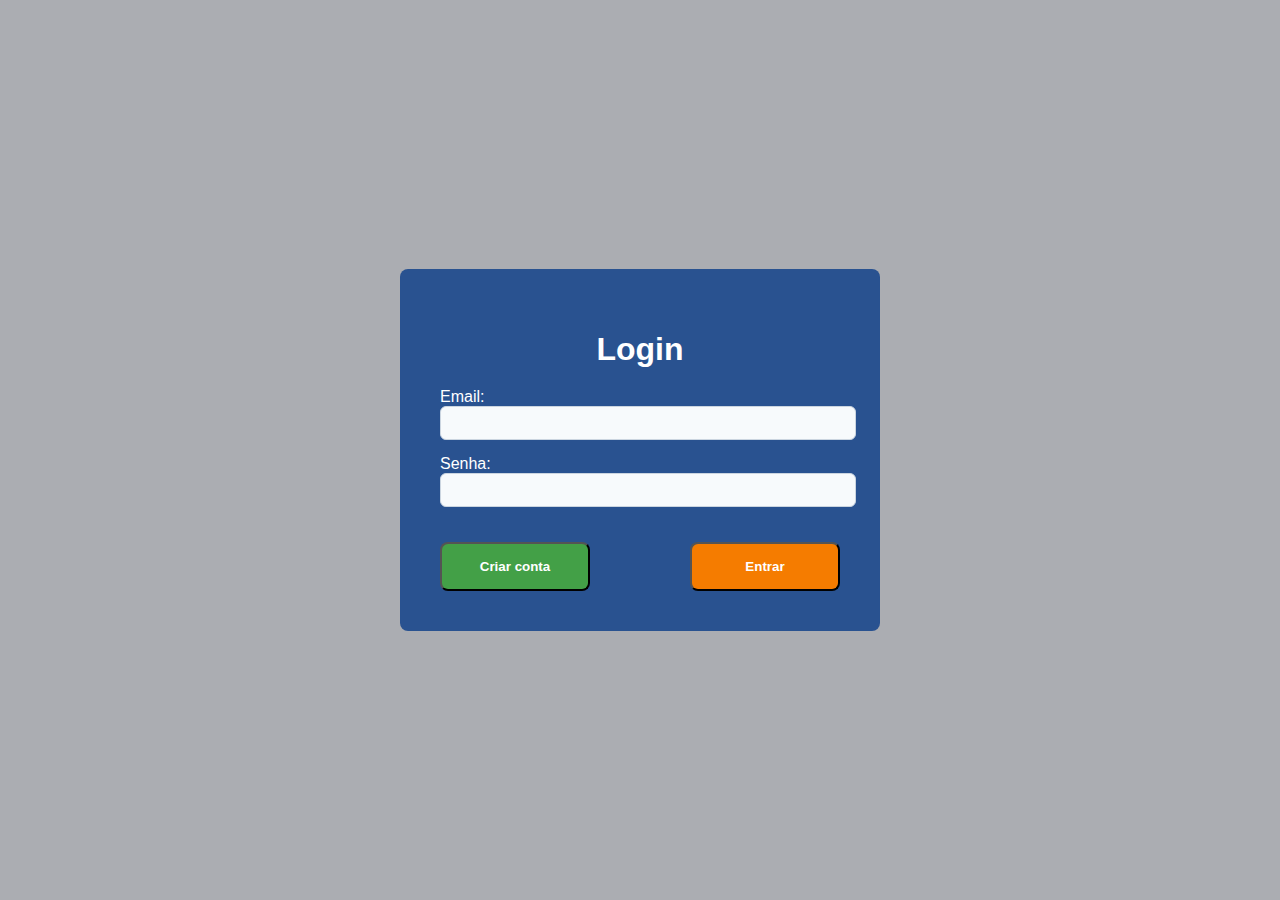
<file: index.html>
<!DOCTYPE html>
<html lang="pt-br">
<head>
    <meta charset="UTF-8">
    <meta name="viewport" content="width=device-width, initial-scale=1.0">
    <title>Find a Job - Login</title>
    <link rel="stylesheet" href="css/style.css">
</head>
<body>
    <div class="container-Geral">
        <h1>Login</h1>
    
        <form id="loginForm">
          <label for="email">Email:</label>
          <input type="email" id="email" name="email" required />
    
          <label for="senha">Senha:</label>
          <input type="password" id="senha" name="senha" required />
    
          <div class="botoes">
            <button type="button" class="criarConta" onclick="irParaCriarConta()">Criar conta</button>
            <button type="submit" class="entrar">Entrar</button>
          </div>
        </form>
    </div>
    <script src="js/script.js"></script>
</body>
</html>
</file>
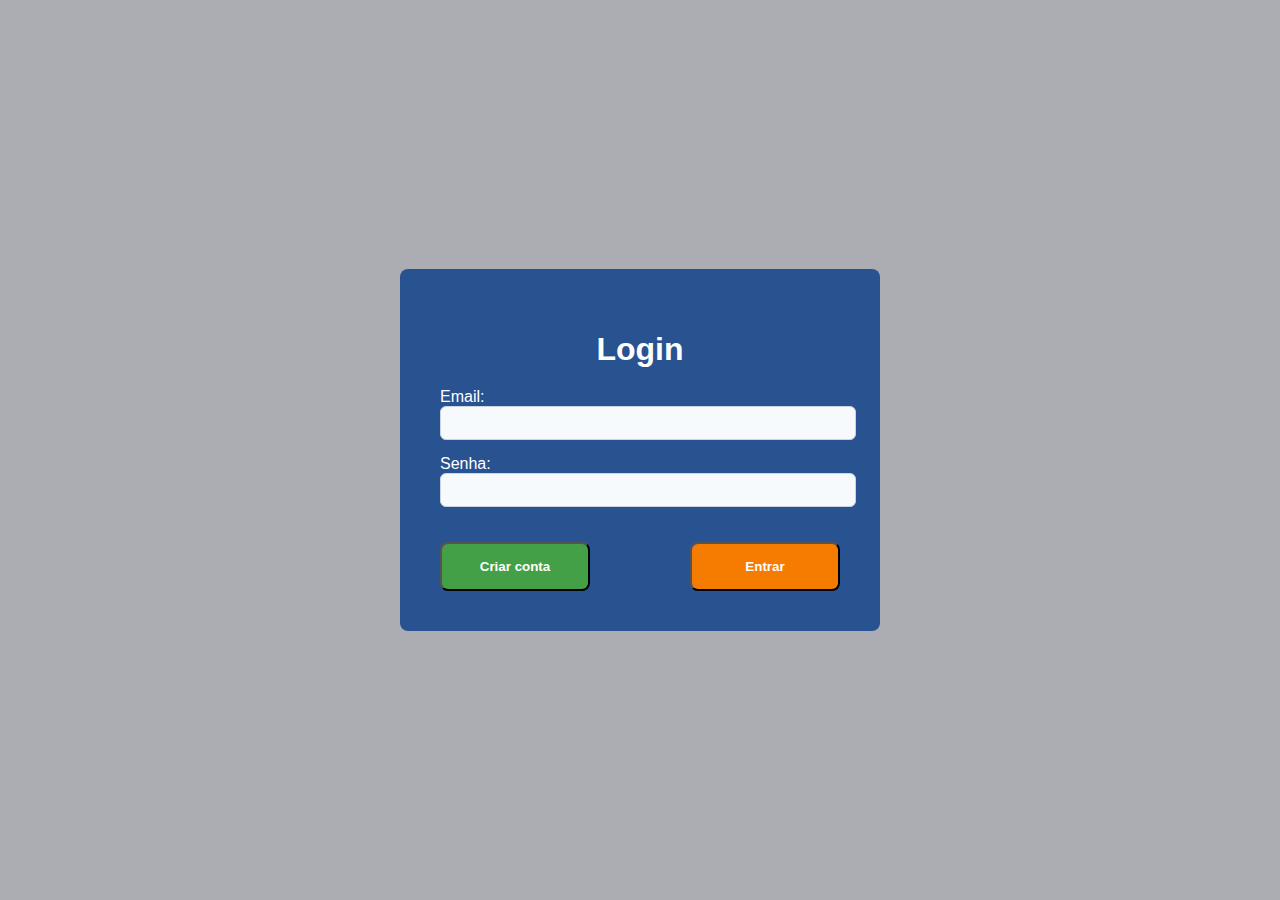
<file: findJobFrontEnd/index.html>
<!DOCTYPE html>
<html lang="pt-br">
<head>
    <meta charset="UTF-8">
    <meta name="viewport" content="width=device-width, initial-scale=1.0">
    <title>Find a Job - Login</title>
    <link rel="stylesheet" href="css/style.css">
</head>
<body>
    <div class="container-Geral">
        <h1>Login</h1>
    
        <form id="loginForm">
          <label for="email">Email:</label>
          <input type="email" id="email" name="email" required />
    
          <label for="senha">Senha:</label>
          <input type="password" id="senha" name="senha" required />
    
          <div class="botoes">
            <button type="button" class="criarConta" id="btn-criarConta">Criar conta</button>
            <button type="submit" class="entrar">Entrar</button>
          </div>
        </form>
    </div>
   
    <script src="js/login.js"></script>
</body>
</html>
</file>
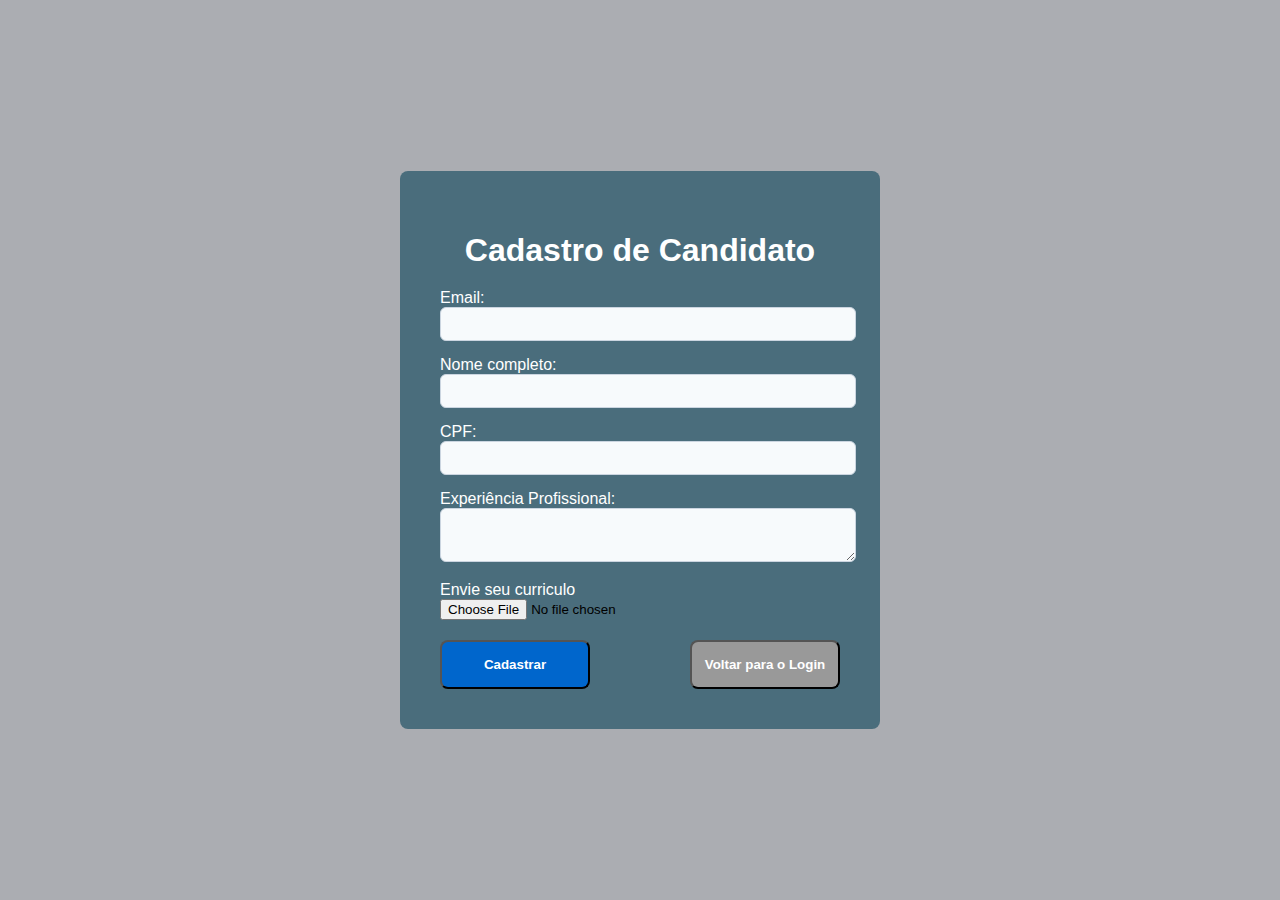
<file: cadastroCandidato.html>
<!DOCTYPE html>
<html lang="pt-BR">
<head>
  <meta charset="UTF-8" />
  <meta name="viewport" content="width=device-width, initial-scale=1.0"/>
  <title>Cadastro de Candidato - Find a Job</title>
  <link rel="stylesheet" href="css/style.css"/>
</head>
<body>
  <div class="container-Geral corEmpresaCandidato">
    <h1>Cadastro de Candidato</h1>
    
    <form id="formCandidato">
      <label for="email">Email:</label>
      <input type="email" id="email" name="email" readonly />

      <label for="nome">Nome completo:</label>
      <input type="text" id="nome" name="nome" required />

      <label for="cpf">CPF:</label>
      <input type="text" id="cpf" name="cpf" required />

      <label for="experiencia">Experiência Profissional:</label>
      <textarea id="experiencia" name="experiencia"></textarea>
      
      <label for="curriculo">Envie seu curriculo</label>
      <input type="file" id="curriculo" />
        <div class="botoes">
            <button class="btnCadastrar" type="submit">Cadastrar</button>
            <button class="btnVoltar" type="button" onclick="voltarLogin()">Voltar para o Login</button>
        </div>
    </form>
  </div>

  <script src="js/script.js"></script>

</body>
</html>
</file>
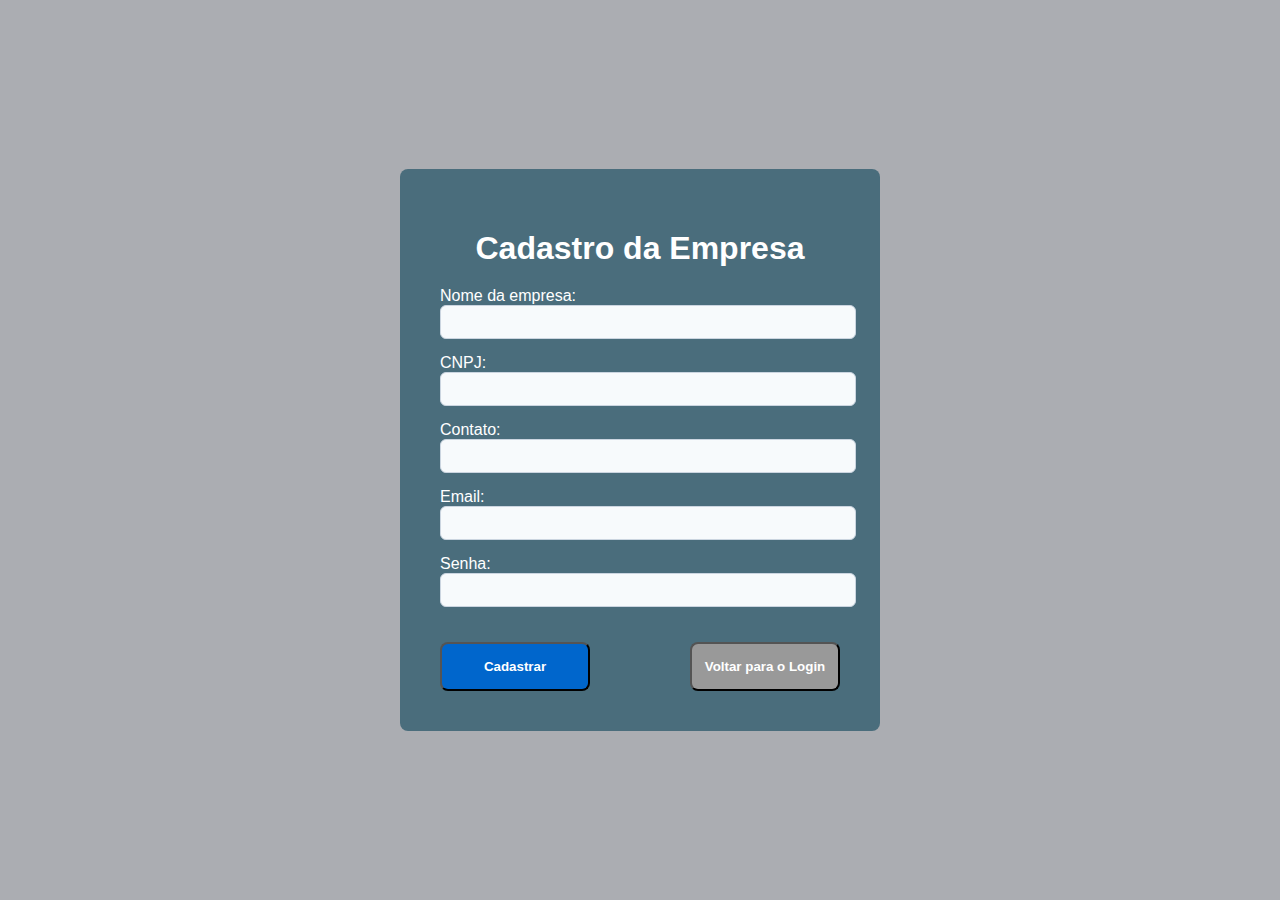
<file: cadastroEmpresa.html>
<!DOCTYPE html>
<html lang="pt-br">
<head>
    <meta charset="UTF-8">
    <meta name="viewport" content="width=device-width, initial-scale=1.0">
    <title>Cadastro Empresa - Find a Job</title>
    <link rel="stylesheet" href="css/style.css"/>
</head>
<body>
    <div class="container-Geral corEmpresaCandidato">
        <h1>Cadastro da Empresa</h1>
        <form id="formEmpresa">
          <label for="nomeEmpresa">Nome da empresa:</label>
          <input type="text" id="nomeEmpresa" required />
    
          <label for="cnpjEmpresa">CNPJ:</label>
          <input type="text" id="cnpjEmpresa" required />
    
          <label for="contatoEmpresa">Contato:</label>
          <input type="text" id="contatoEmpresa" required />
    
          <label for="emailEmpresa">Email:</label>
          <input type="email" id="emailEmpresa" required />
    
          <label for="senhaEmpresa">Senha:</label>
          <input type="password" id="senhaEmpresa" required />
    
          <div class="botoes">
            <button class="btnCadastrar" type="submit">Cadastrar</button>
            <button class="btnVoltar" type="button" onclick="voltarLogin()">Voltar para o Login</button>
          </div>
        </form>
    </div>
        <script src="js/script.js"></script>
</body>
</html>
</file>
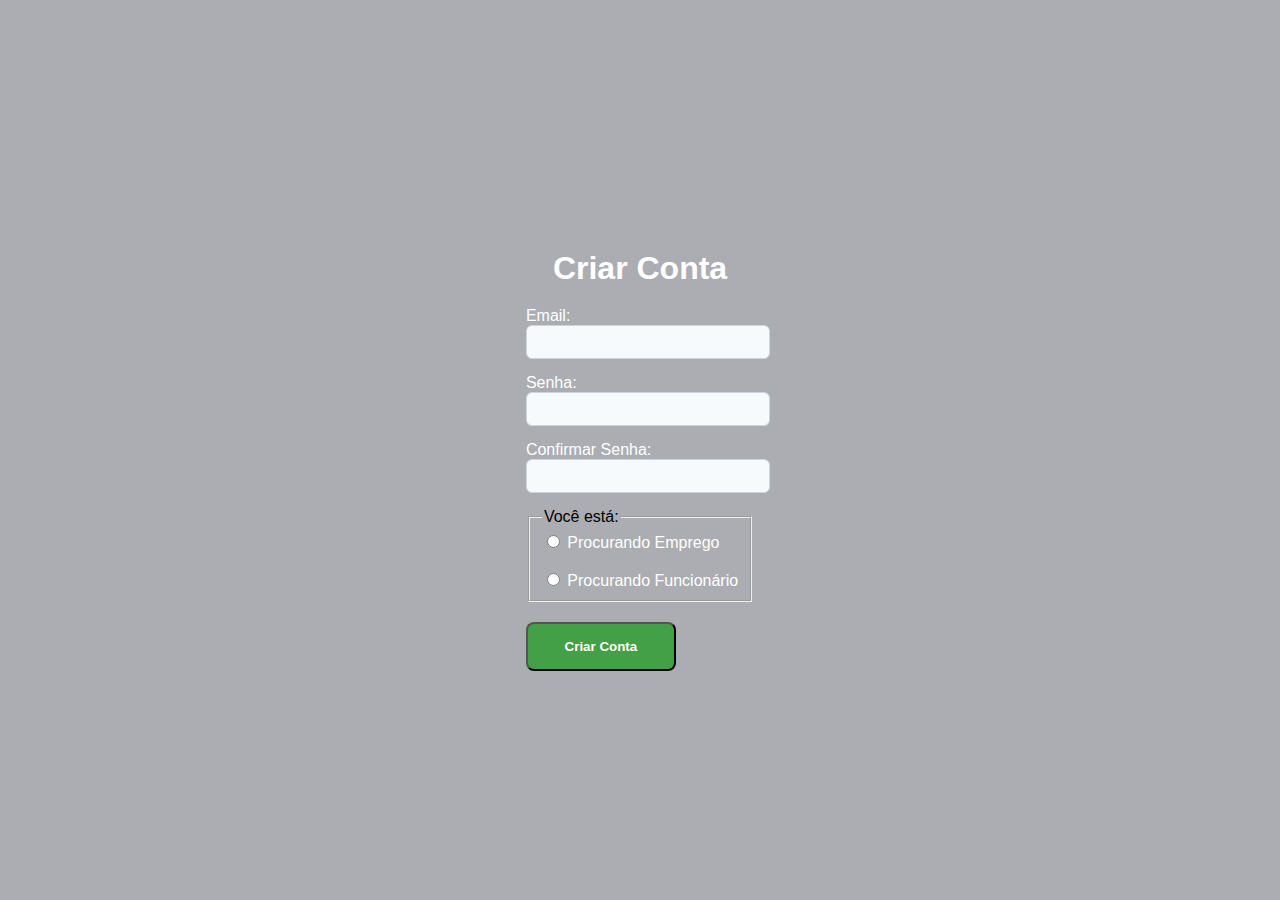
<file: criarConta.html>
<!DOCTYPE html>
<html lang="pt-BR">
<head>
  <meta charset="UTF-8" />
  <meta name="viewport" content="width=device-width, initial-scale=1.0" />
  <title>Criar Conta - Find a Job</title>
  <link rel="stylesheet" href="css/style.css" />
</head>
<body>
  <div class="container">
    <h1>Criar Conta</h1>

    <form id="cadastroForm">
      <label for="email">Email:</label>
      <input type="email" id="email" name="email" required />

      <label for="senha">Senha:</label>
      <input type="password" id="senha" name="senha" required />

      <label for="confirmarSenha">Confirmar Senha:</label>
      <input type="password" id="confirmarSenha" name="confirmarSenha" required />

      <fieldset>
        <legend>Você está:</legend>
        <label>
          <input type="radio" name="tipoConta" value="emprego" required />
          Procurando Emprego
        </label><br />
        <label>
          <input type="radio" name="tipoConta" value="funcionario" />
          Procurando Funcionário
        </label>
      </fieldset>

      <div class="botoes">
        <button class="criarConta" type="submit">Criar Conta</button>
      </div>
    </form>
  </div>

  <script src="js/script.js"></script>
</body>
</html>
</file>
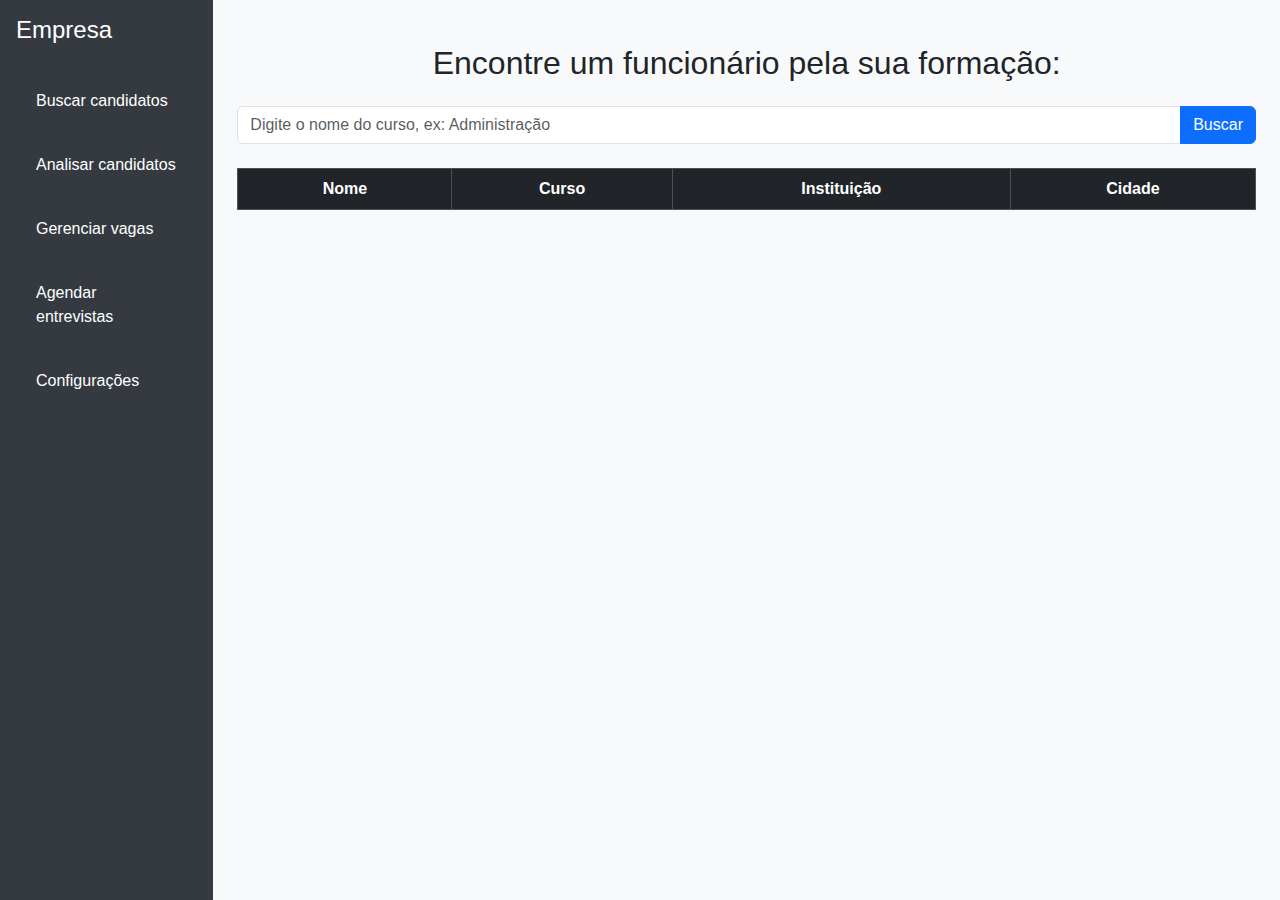
<file: telaBuscaCandidato.html>
<!DOCTYPE html>
<html lang="pt-br">
<head>
    <meta charset="UTF-8">
    <meta name="viewport" content="width=device-width, initial-scale=1.0">
    <link href="https://cdn.jsdelivr.net/npm/bootstrap@5.3.3/dist/css/bootstrap.min.css" rel="stylesheet">
    <link rel="stylesheet" href="css/principal.css">
    <title>Busca Candidato</title>
</head>
<body>
    <div class="container-fluid">
        <div class="row">
          <div class="d-md-none">
            <button class="btn btn-dark my-2" type="button" data-bs-toggle="offcanvas" data-bs-target="#offcanvasSidebar">
              ☰
            </button>
          </div>
    
          <div class="offcanvas offcanvas-start d-md-none bg-dark text-white" tabindex="-1" id="offcanvasSidebar">
            <div class="offcanvas-header">
              <h5 class="offcanvas-title">Empresa</h5>
              <button type="button" class="btn-close text-reset" data-bs-dismiss="offcanvas"></button>
            </div>
            <div class="offcanvas-body">
              <a class="nav-link text-white" href="#" onclick="mostrarConteudo('busca')">Buscar candidatos</a>
              <a class="nav-link text-white" href="#" onclick="mostrarConteudo('analise')">Analisar candidatos</a>
              <a class="nav-link text-white" href="#" onclick="mostrarConteudo('vagas')">Gerenciar vagas</a>
              <a class="nav-link text-white" href="#" onclick="mostrarConteudo('agendar')">Agendar entrevistas</a>
              <a class="nav-link text-white" href="#" onclick="mostrarConteudo('config')">Configurações</a>
            </div>
          </div>
    
          <nav class="col-md-3 col-lg-2 d-none d-md-block sidebar p-3">
            <h4 class="text-white mb-4">Empresa</h4>
            <div class="nav flex-column">
                <a class="nav-link text-white" href="#" onclick="mostrarConteudo('busca')">Buscar candidatos</a>
                <a class="nav-link text-white" href="#" onclick="mostrarConteudo('analise')">Analisar candidatos</a>
                <a class="nav-link text-white" href="#" onclick="mostrarConteudo('vagas')">Gerenciar vagas</a>
                <a class="nav-link text-white" href="#" onclick="mostrarConteudo('agendar')">Agendar entrevistas</a>
                <a class="nav-link text-white" href="#" onclick="mostrarConteudo('config')">Configurações</a>
            </div>
          </nav>
    
          <main role="main" class="col-md-9 ml-sm-auto col-lg-10 px-4">
            <h1 class="h2 my-4">Encontre um funcionário pela sua formação:</h1>
        
            <form id="formBusca" class="mb-4">
                <div class="input-group">
                    <input type="text" class="form-control" id="campoBusca" placeholder="Digite o nome do curso, ex: Administração">
                    <button class="btn btn-primary" type="submit">Buscar</button>
                </div>
            </form>
        
            <div class="table-responsive">
                <table class="table table-bordered table-hover">
                    <thead class="table-dark">
                        <tr>
                            <th>Nome</th>
                            <th>Curso</th>
                            <th>Instituição</th>
                            <th>Cidade</th>
                        </tr>
                    </thead>
                    <tbody id="tabelaResultados"></tbody>
                </table>
            </div>
        </main>
        </div>
      </div>
      <script src="js/script.js"></script>
      <script src="https://cdn.jsdelivr.net/npm/bootstrap@5.3.3/dist/js/bootstrap.bundle.min.js"></script>
</body>
</html>
</file>
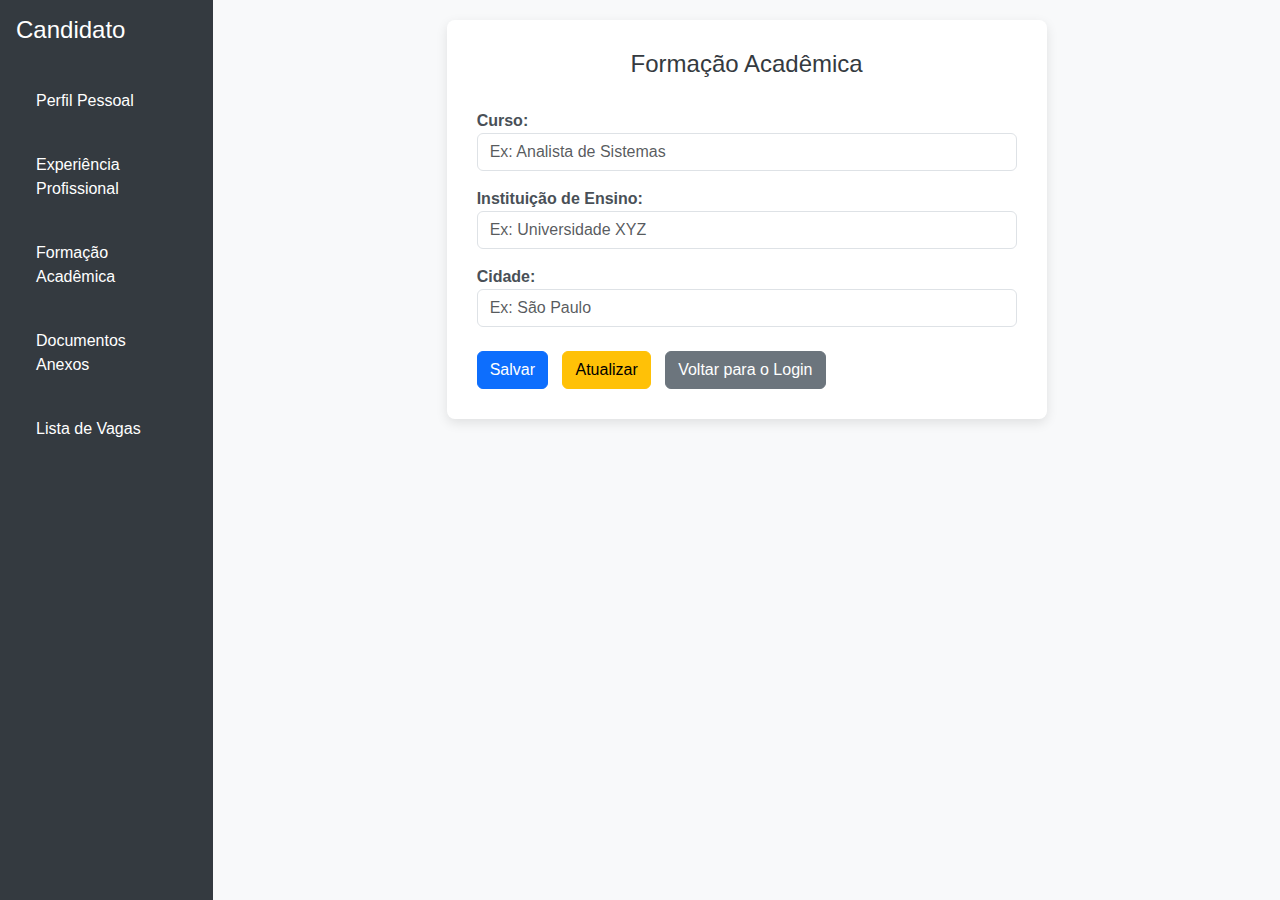
<file: TelaFormacaoAcademica.html>
<!DOCTYPE html>
<html lang="en">
<head>
    <meta charset="UTF-8">
    <meta name="viewport" content="width=device-width, initial-scale=1.0">
    <title>Formação Acadêmica</title>
    <link href="https://cdn.jsdelivr.net/npm/bootstrap@5.3.3/dist/css/bootstrap.min.css" rel="stylesheet">
    <link rel="stylesheet" href="css/principal.css">
</head>
<body>
    <div class="container-fluid">
        <div class="row">
      
          <div class="d-md-none">
            <button class="btn btn-dark my-2" type="button" data-bs-toggle="offcanvas" data-bs-target="#offcanvasSidebar">
              ☰
            </button>
          </div>
      
          <div class="offcanvas offcanvas-start d-md-none bg-dark text-white" tabindex="-1" id="offcanvasSidebar">
            <div class="offcanvas-header">
              <h5 class="offcanvas-title">Candidato</h5>
              <button type="button" class="btn-close text-reset" data-bs-dismiss="offcanvas"></button>
            </div>
            <div class="offcanvas-body">
              <a class="nav-link text-white" href="#" onclick="mostrarConteudo('perfil')">Perfil Pessoal</a>
              <a class="nav-link text-white" href="#" onclick="mostrarConteudo('experiencia')">Experiência Profissional</a>
              <a class="nav-link text-white" href="TelaFormacaoAcademica.html" onclick="mostrarConteudo('formacao')">Formação Acadêmica</a>
              <a class="nav-link text-white" href="#" onclick="mostrarConteudo('documentos')">Documentos Anexos</a>
              <a class="nav-link text-white" href="#" onclick="mostrarConteudo('vagas')">Lista de Vagas</a>
            </div>
          </div>
      
          <nav class="col-md-3 col-lg-2 d-none d-md-block sidebar p-3">
            <h4 class="text-white mb-4">Candidato</h4>
            <div class="nav flex-column">
              <a class="nav-link" href="#" onclick="mostrarConteudo('perfil')">Perfil Pessoal</a>
              <a class="nav-link" href="#" onclick="mostrarConteudo('experiencia')">Experiência Profissional</a>
              <a class="nav-link" href="TelaFormacaoAcademica.html" onclick="mostrarConteudo('formacao')">Formação Acadêmica</a>
              <a class="nav-link" href="#" onclick="mostrarConteudo('documentos')">Documentos Anexos</a>
              <a class="nav-link" href="#" onclick="mostrarConteudo('vagas')">Lista de Vagas</a>
            </div>
          </nav>
      
          <main role="main" class="col-md-9 ml-sm-auto col-lg-10 px-4">
            <div class="form-container">
              <h1 class="h2">Formação Acadêmica</h1>
              <form>
                <div class="form-group mb-3">
                  <label for="curso">Curso:</label>
                  <input type="text" class="form-control" id="curso" placeholder="Ex: Analista de Sistemas" required>
                </div>
      
                <div class="form-group mb-3">
                  <label for="instituicao">Instituição de Ensino:</label>
                  <input type="text" class="form-control" id="instituicao" placeholder="Ex: Universidade XYZ" required>
                </div>
      
                <div class="form-group mb-4">
                  <label for="cidade">Cidade:</label>
                  <input type="text" class="form-control" id="cidade" placeholder="Ex: São Paulo" required>
                </div>
      
                <div class="form-group">
                  <button type="submit" class="btn btn-primary">Salvar</button>
                  <button type="button" class="btn btn-warning">Atualizar</button>
                  <button type="button" class="btn btn-secondary" onclick="voltarLogin()">Voltar para o Login</button>
                </div>
              </form>
            </div>
          </main>
        </div>
      </div>
      <script src="js/script.js"></script>
      <script src="https://cdn.jsdelivr.net/npm/bootstrap@5.3.3/dist/js/bootstrap.bundle.min.js"></script>
</body>
</html>
</file>
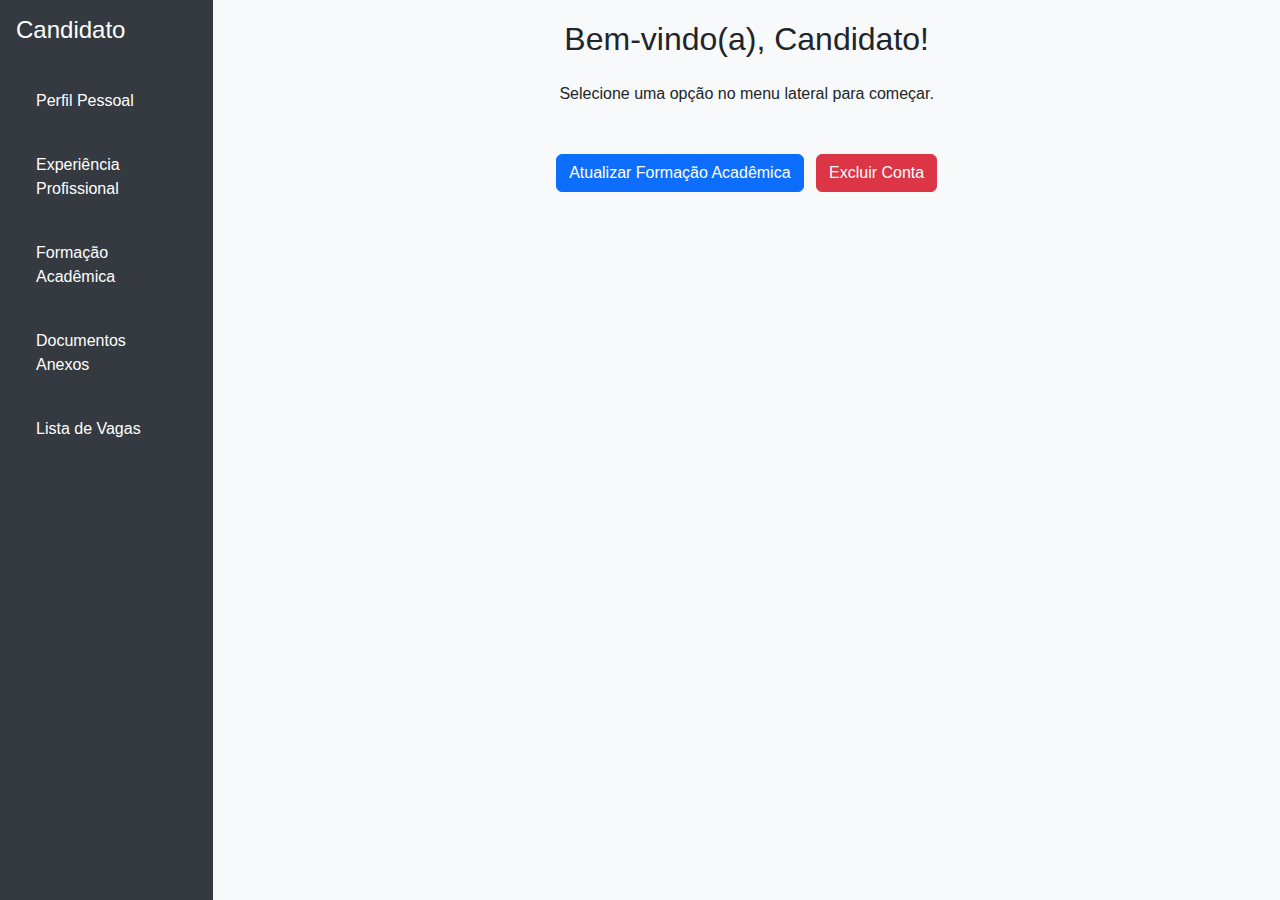
<file: telaPrincipalCandidato.html>
<!DOCTYPE html>
<html lang="pt-br">
<head>
    <meta charset="UTF-8">
    <meta name="viewport" content="width=device-width, initial-scale=1.0">
    <title>Tela Principal - Candidato</title>
    <link href="https://cdn.jsdelivr.net/npm/bootstrap@5.3.3/dist/css/bootstrap.min.css" rel="stylesheet">
    <link rel="stylesheet" href="css/principal.css">
</head>
<body>
    <div class="container-fluid">
        <div class="row">
    
          <div class="d-md-none">
            <button class="btn btn-dark my-2" type="button" data-bs-toggle="offcanvas" data-bs-target="#offcanvasSidebar">
              ☰
            </button>
          </div>
    
          <div class="offcanvas offcanvas-start d-md-none bg-dark text-white" tabindex="-1" id="offcanvasSidebar">
            <div class="offcanvas-header">
              <h5 class="offcanvas-title">Candidato</h5>
              <button type="button" class="btn-close text-reset" data-bs-dismiss="offcanvas"></button>
            </div>
            <div class="offcanvas-body">
              <a class="nav-link text-white" href="#" onclick="mostrarConteudo('perfil')">Perfil Pessoal</a>
              <a class="nav-link text-white" href="#" onclick="mostrarConteudo('experiencia')">Experiência Profissional</a>
              <a class="nav-link text-white" href="TelaFormacaoAcademica.html" onclick="mostrarConteudo('formacao')">Formação Acadêmica</a>
              <a class="nav-link text-white" href="#" onclick="mostrarConteudo('documentos')">Documentos Anexos</a>
              <a class="nav-link text-white" href="#" onclick="mostrarConteudo('vagas')">Lista de Vagas</a>
            </div>
          </div>
    
          <nav class="col-md-3 col-lg-2 d-none d-md-block sidebar p-3">
            <h4 class="text-white mb-4">Candidato</h4>
            <div class="nav flex-column">
              <a class="nav-link" href="#" onclick="mostrarConteudo('perfil')">Perfil Pessoal</a>
              <a class="nav-link" href="#" onclick="mostrarConteudo('experiencia')">Experiência Profissional</a>
              <a class="nav-link" href="TelaFormacaoAcademica.html" onclick="mostrarConteudo('formacao')">Formação Acadêmica</a>
              <a class="nav-link" href="#" onclick="mostrarConteudo('documentos')">Documentos Anexos</a>
              <a class="nav-link" href="#" onclick="mostrarConteudo('vagas')">Lista de Vagas</a>
            </div>
          </nav>
    
          <main class="col-md-9 col-lg-10">
            <h2>Bem-vindo(a), Candidato!</h2>
            <div id="conteudo" class="mt-4">
              <p>Selecione uma opção no menu lateral para começar.</p>
            </div>
            <div class="mt-5">
              <button class="btn btn-primary me-2" onclick="atualizarFormacao()">Atualizar Formação Acadêmica</button>
              <button class="btn btn-danger" onclick="excluirConta()">Excluir Conta</button>
            </div>
          </main>
    
        </div>
      </div>
      <script src="js/script.js"></script>
    <script src="https://cdn.jsdelivr.net/npm/bootstrap@5.3.2/dist/js/bootstrap.bundle.min.js"></script>    
</body>
</html>
</file>
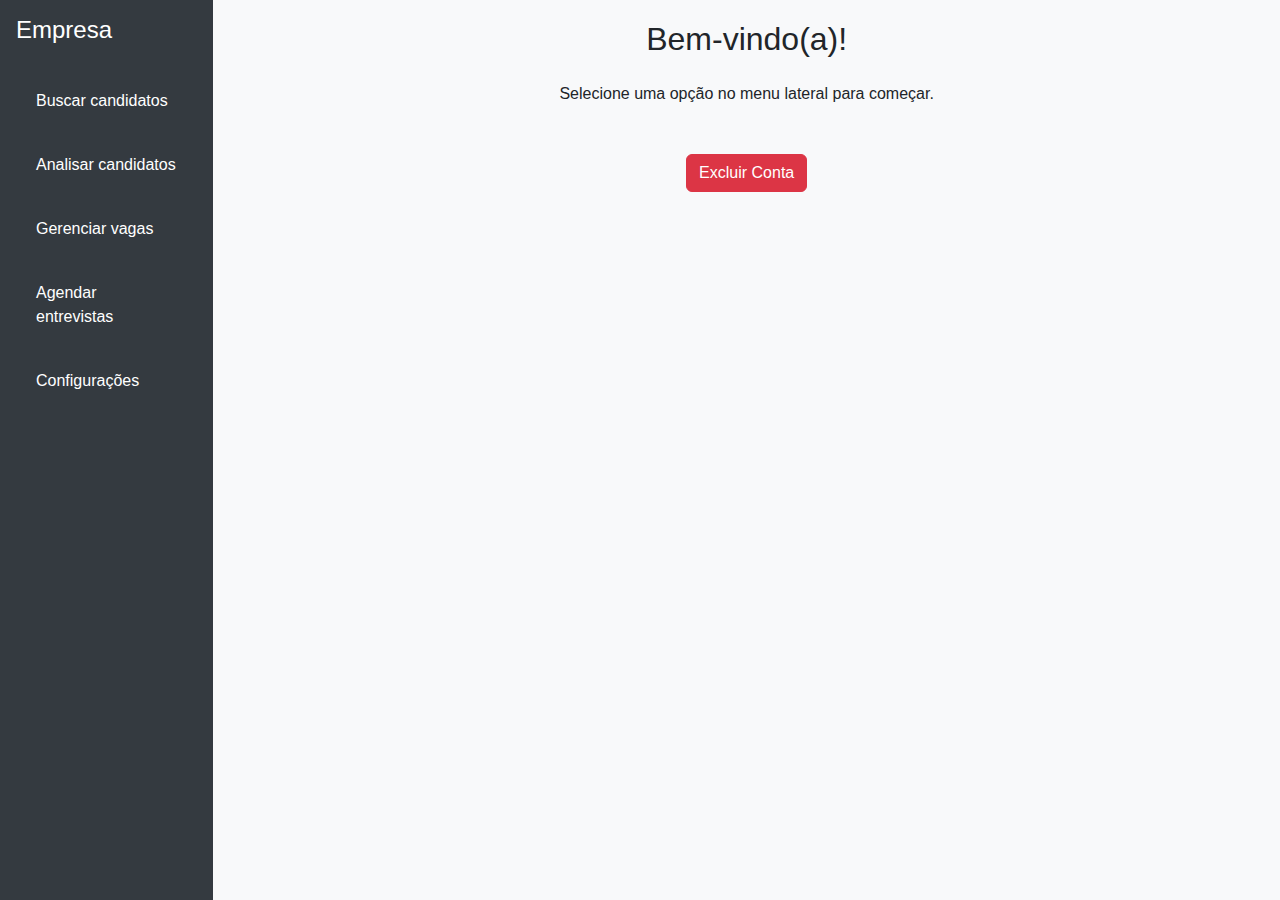
<file: telaPrincipalEmpresa.html>
<!DOCTYPE html>
<html lang="pt-br">
<head>
    <meta charset="UTF-8">
    <meta name="viewport" content="width=device-width, initial-scale=1.0">
    <title>Tela Principal - Empresa</title>
    <link href="https://cdn.jsdelivr.net/npm/bootstrap@5.3.3/dist/css/bootstrap.min.css" rel="stylesheet">
  <link rel="stylesheet" href="css/principal.css">
</head>
<body>
  <div class="container-fluid">
    <div class="row">

      <div class="d-md-none">
        <button class="btn btn-dark my-2" type="button" data-bs-toggle="offcanvas" data-bs-target="#offcanvasSidebar">
          ☰
        </button>
      </div>

      <div class="offcanvas offcanvas-start d-md-none bg-dark text-white" tabindex="-1" id="offcanvasSidebar">
        <div class="offcanvas-header">
          <h5 class="offcanvas-title">Empresa</h5>
          <button type="button" class="btn-close text-reset" data-bs-dismiss="offcanvas"></button>
        </div>
        <div class="offcanvas-body">
          <a class="nav-link text-white" href="#" onclick="mostrarConteudo('perfil')">Buscar candidatos</a>
          <a class="nav-link text-white" href="#" onclick="mostrarConteudo('experiencia')">Analisar candidatos</a>
          <a class="nav-link text-white" href="#" onclick="mostrarConteudo('formacao')">Gerenciar vagas</a>
          <a class="nav-link text-white" href="#" onclick="mostrarConteudo('documentos')">Agendar entrevistas</a>
          <a class="nav-link text-white" href="#" onclick="mostrarConteudo('vagas')">Configurações</a>
        </div>
      </div>

      <nav class="col-md-3 col-lg-2 d-none d-md-block sidebar p-3">
        <h4 class="text-white mb-4">Empresa</h4>
        <div class="nav flex-column">
          <a class="nav-link text-white" href="#" onclick="mostrarConteudo('perfil')">Buscar candidatos</a>
          <a class="nav-link text-white" href="#" onclick="mostrarConteudo('experiencia')">Analisar candidatos</a>
          <a class="nav-link text-white" href="#" onclick="mostrarConteudo('formacao')">Gerenciar vagas</a>
          <a class="nav-link text-white" href="#" onclick="mostrarConteudo('documentos')">Agendar entrevistas</a>
          <a class="nav-link text-white" href="#" onclick="mostrarConteudo('vagas')">Configurações</a>
        </div>
      </nav>

      <main class="col-md-9 col-lg-10">
        <h2>Bem-vindo(a)!</h2>
        <div id="conteudo" class="mt-4">
          <p>Selecione uma opção no menu lateral para começar.</p>
        </div>
        <div class="mt-5">
          <button class="btn btn-danger" onclick="excluirConta()">Excluir Conta</button>
        </div>
      </main>

    </div>
  </div>
  <script src="js/script.js"></script>
  <script src="https://cdn.jsdelivr.net/npm/bootstrap@5.3.3/dist/js/bootstrap.bundle.min.js"></script>
</body>
</html>
</file>
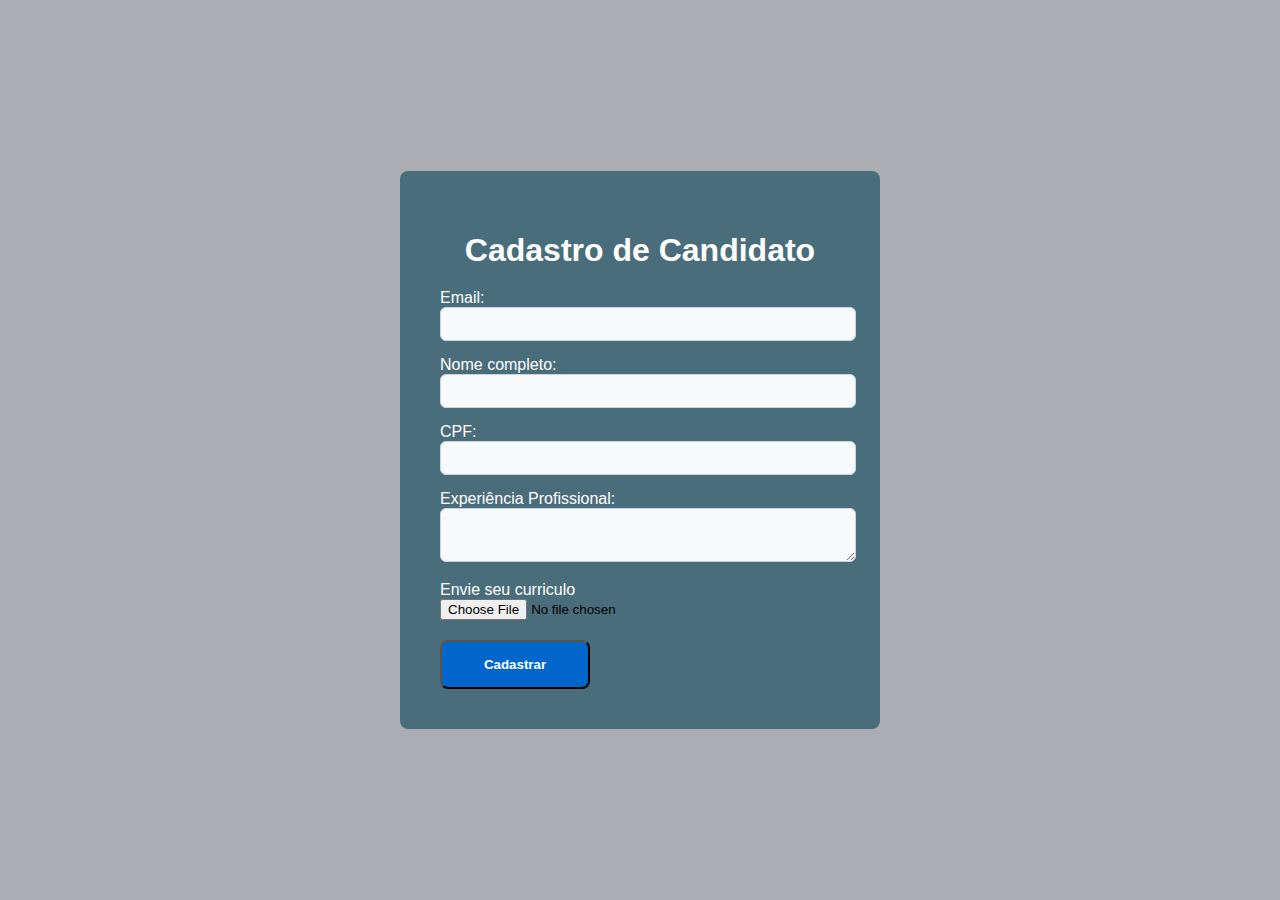
<file: findJobFrontEnd/cadastroCandidato.html>
<!DOCTYPE html>
<html lang="pt-BR">
<head>
  <meta charset="UTF-8" />
  <meta name="viewport" content="width=device-width, initial-scale=1.0"/>
  <title>Cadastro de Candidato - Find a Job</title>
  <link rel="stylesheet" href="css/style.css"/>
</head>
<body>
  <div class="container-Geral corEmpresaCandidato">
    <h1>Cadastro de Candidato</h1>
    
    <form id="formCandidato">
      <label for="email">Email:</label>
      <input type="email" id="email" name="email" readonly />

      <label for="nome">Nome completo:</label>
      <input type="text" id="nome" name="nome" required />

      <label for="cpf">CPF:</label>
      <input type="text" id="cpf" name="cpf" required />

      <label for="experiencia">Experiência Profissional:</label>
      <textarea id="experiencia" name="experiencia"></textarea>
      
      <label for="curriculo">Envie seu curriculo</label>
      <input type="file" id="curriculo" />
        <div class="botoes">
            <button class="btnCadastrar" type="submit">Cadastrar</button>
        </div>
    </form>
  </div>

  <!--<script src="js/script.js"></script>-->
  <script src="/findJobFrontEnd/js/cadastroCandidato.js" ></script>

</body>
</html>
</file>
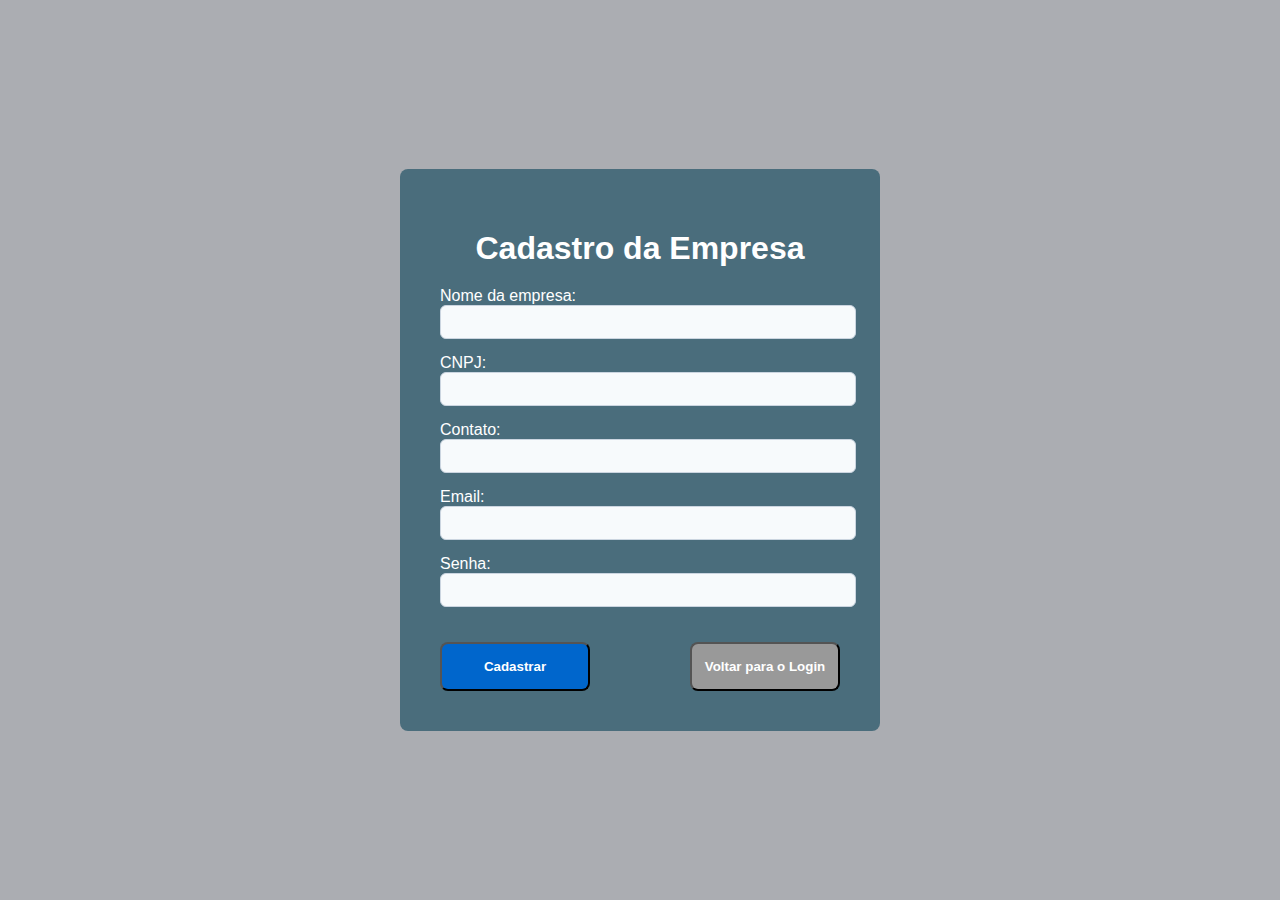
<file: findJobFrontEnd/cadastroEmpresa.html>
<!DOCTYPE html>
<html lang="pt-br">
<head>
    <meta charset="UTF-8">
    <meta name="viewport" content="width=device-width, initial-scale=1.0">
    <title>Cadastro Empresa - Find a Job</title>
    <link rel="stylesheet" href="css/style.css"/>
</head>
<body>
    <div class="container-Geral corEmpresaCandidato">
        <h1>Cadastro da Empresa</h1>
        <form id="formEmpresa">
          <label for="nomeEmpresa">Nome da empresa:</label>
          <input type="text" id="nomeEmpresa" required />
    
          <label for="cnpjEmpresa">CNPJ:</label>
          <input type="text" id="cnpjEmpresa" />
    
          <label for="contatoEmpresa">Contato:</label>
          <input type="text" id="contatoEmpresa" required />
    
          <label for="emailEmpresa">Email:</label>
          <input type="email" id="emailEmpresa" required />
    
          <label for="senhaEmpresa">Senha:</label>
          <input type="password" id="senhaEmpresa" required />
    
          <div class="botoes">
            <button class="btnCadastrar" type="submit">Cadastrar</button>
            <button class="btnVoltar" type="button" onclick="voltarLogin()">Voltar para o Login</button>
          </div>
        </form>
    </div>
        <script src="js/script.js"></script>
</body>
</html>
</file>
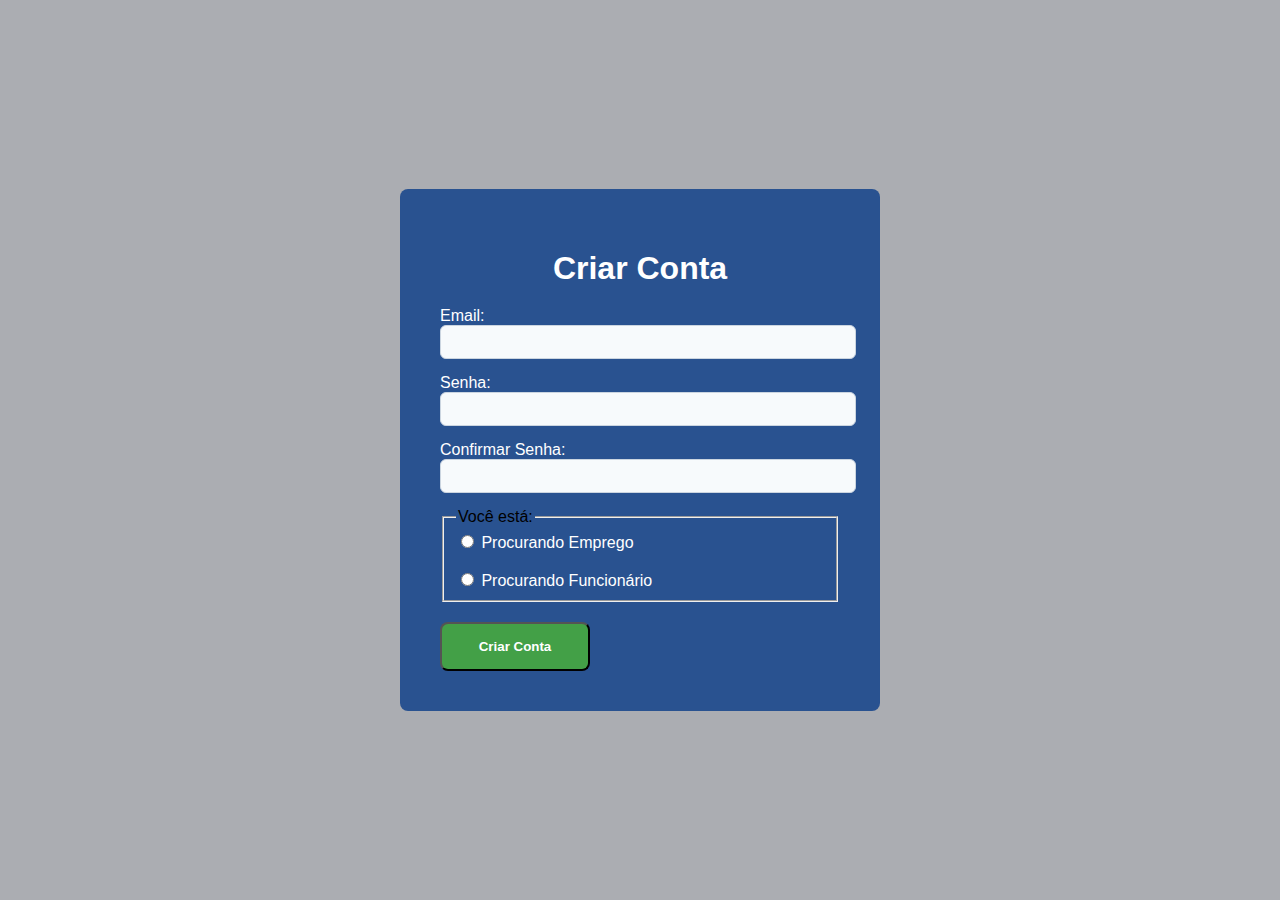
<file: findJobFrontEnd/criarConta.html>
<!DOCTYPE html>
<html lang="pt-BR">
<head>
  <meta charset="UTF-8" />
  <meta name="viewport" content="width=device-width, initial-scale=1.0" />
  <title>Criar Conta - Find a Job</title>
  <link rel="stylesheet" href="css/style.css" />
</head>
<body>
  <div class="container-Geral">
    <h1>Criar Conta</h1>

    <form id="cadastroForm">
      <label for="email">Email:</label>
      <input type="email" id="email" name="email" required />

      <label for="senha">Senha:</label>
      <input type="password" id="senha" name="senha" required />

      <label for="confirmarSenha">Confirmar Senha:</label>
      <input type="password" id="confirmarSenha" name="confirmarSenha" required />

      <fieldset>
        <legend>Você está:</legend>
        <label>
          <input type="radio" name="tipoConta" value="emprego" required />
          Procurando Emprego
        </label><br />
        <label>
          <input type="radio" name="tipoConta" value="funcionario" />
          Procurando Funcionário
        </label>
      </fieldset>

      <div class="botoes">
        <button class="criarConta" type="submit">Criar Conta</button>
      </div>
    </form>
  </div>

  
  <script src="js/criarConta.js"></script>
</body>
</html>
</file>
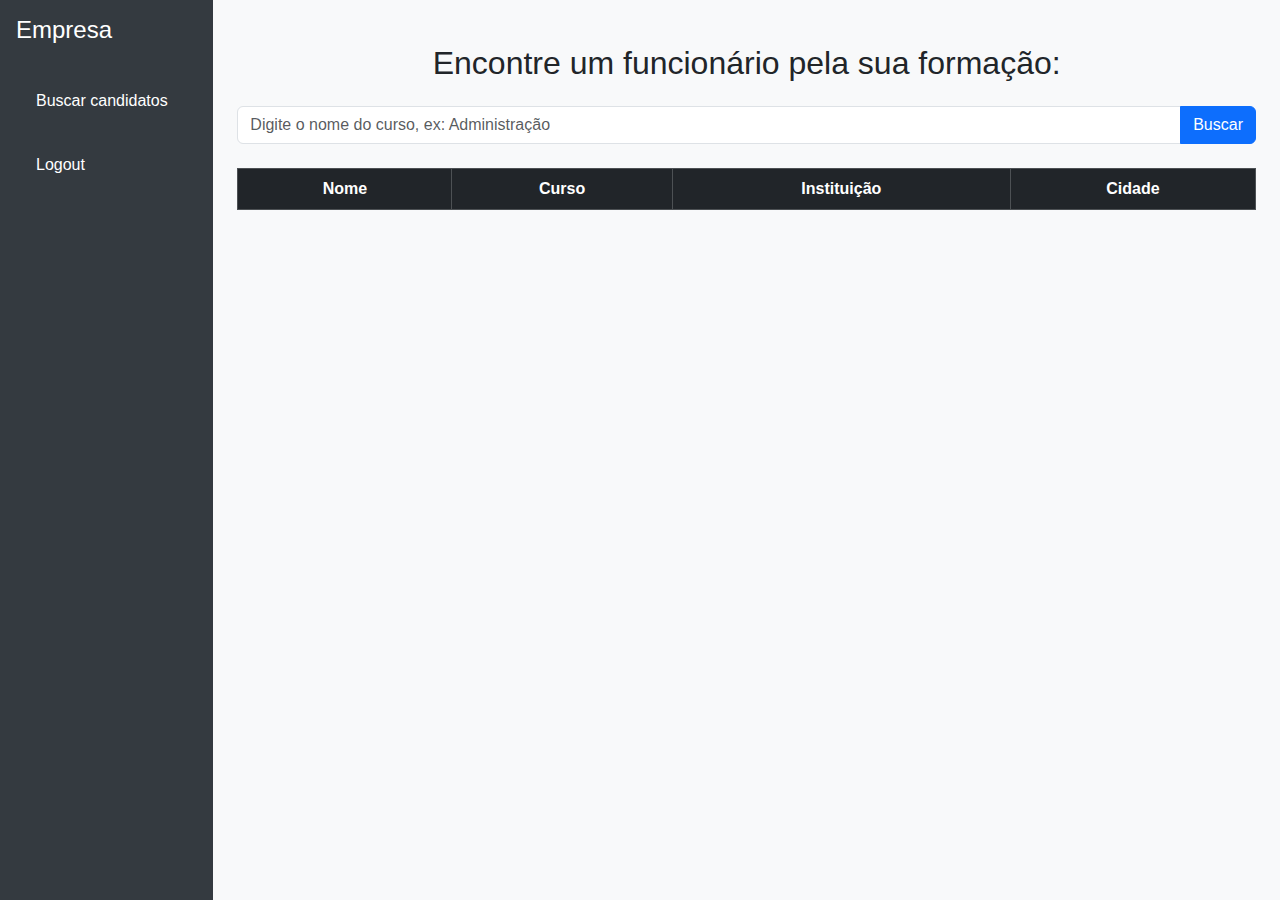
<file: findJobFrontEnd/telaBuscaCandidato.html>
<!DOCTYPE html>
<html lang="pt-br">
<head>
    <meta charset="UTF-8">
    <meta name="viewport" content="width=device-width, initial-scale=1.0">
    <link href="https://cdn.jsdelivr.net/npm/bootstrap@5.3.3/dist/css/bootstrap.min.css" rel="stylesheet">
    <link rel="stylesheet" href="css/principal.css">
    <title>Busca Candidato</title>
</head>
<body>
    <div class="container-fluid">
        <div class="row">
          <div class="d-md-none">
            <button class="btn btn-dark my-2" type="button" data-bs-toggle="offcanvas" data-bs-target="#offcanvasSidebar">
              ☰
            </button>
          </div>
    
          <div class="offcanvas offcanvas-start d-md-none bg-dark text-white" tabindex="-1" id="offcanvasSidebar">
            <div class="offcanvas-header">
              <h5 class="offcanvas-title">Empresa</h5>
              <button type="button" class="btn-close text-reset" data-bs-dismiss="offcanvas"></button>
            </div>
            <div class="offcanvas-body">
              <a class="nav-link text-white" href="/telaBuscaCandidato.html" onclick="mostrarConteudo('busca')">Buscar candidatos</a>
              <a class="nav-link text-white" id="btn-logout" href="#">Logout</a>
              <!--
              <a class="nav-link text-white" href="#" onclick="mostrarConteudo('analise')">Analisar candidatos</a>
              <a class="nav-link text-white" href="#" onclick="mostrarConteudo('vagas')">Gerenciar vagas</a>
              <a class="nav-link text-white" href="#" onclick="mostrarConteudo('agendar')">Agendar entrevistas</a>
              <a class="nav-link text-white" href="#" onclick="mostrarConteudo('config')">Configurações</a>
              -->
            </div>
          </div>
    
          <nav class="col-md-3 col-lg-2 d-none d-md-block sidebar p-3">
            <h4 class="text-white mb-4">Empresa</h4>
            <div class="nav flex-column">
                <a class="nav-link text-white" href="/telaBuscaCandidato.html" onclick="mostrarConteudo('busca')">Buscar candidatos</a>
                <a class="nav-link text-white btn-logout"  href="#">Logout</a>
                <!--
                <a class="nav-link text-white" href="#" onclick="mostrarConteudo('analise')">Analisar candidatos</a>
                <a class="nav-link text-white" href="#" onclick="mostrarConteudo('vagas')">Gerenciar vagas</a>
                <a class="nav-link text-white" href="#" onclick="mostrarConteudo('agendar')">Agendar entrevistas</a>
                <a class="nav-link text-white" href="#" onclick="mostrarConteudo('config')">Configurações</a>
        
                -->
    
            </div>
          </nav>
    
          <main role="main" class="col-md-9 ml-sm-auto col-lg-10 px-4">
            <h1 class="h2 my-4">Encontre um funcionário pela sua formação:</h1>
        
            <form id="formBusca" class="mb-4">
                <div class="input-group">
                    <input type="text" class="form-control" id="campoBusca" placeholder="Digite o nome do curso, ex: Administração">
                    <button class="btn btn-primary" type="submit">Buscar</button>
                </div>
            </form>
        
            <div class="table-responsive">
                <table class="table table-bordered table-hover">
                    <thead class="table-dark">
                        <tr>
                            <th>Nome</th>
                            <th>Curso</th>
                            <th>Instituição</th>
                            <th>Cidade</th>
                        </tr>
                    </thead>
                    <tbody id="tabelaResultados"></tbody>
                </table>
            </div>
        </main>
        </div>
      </div>
      <!--<script src="js/script.js"></script>-->
      
      <script src="https://cdn.jsdelivr.net/npm/bootstrap@5.3.3/dist/js/bootstrap.bundle.min.js"></script>
      <script src="js/telaBuscaCandidato.js"></script>
      <script src="js/main.js"></script>
</body>
</html>
</file>
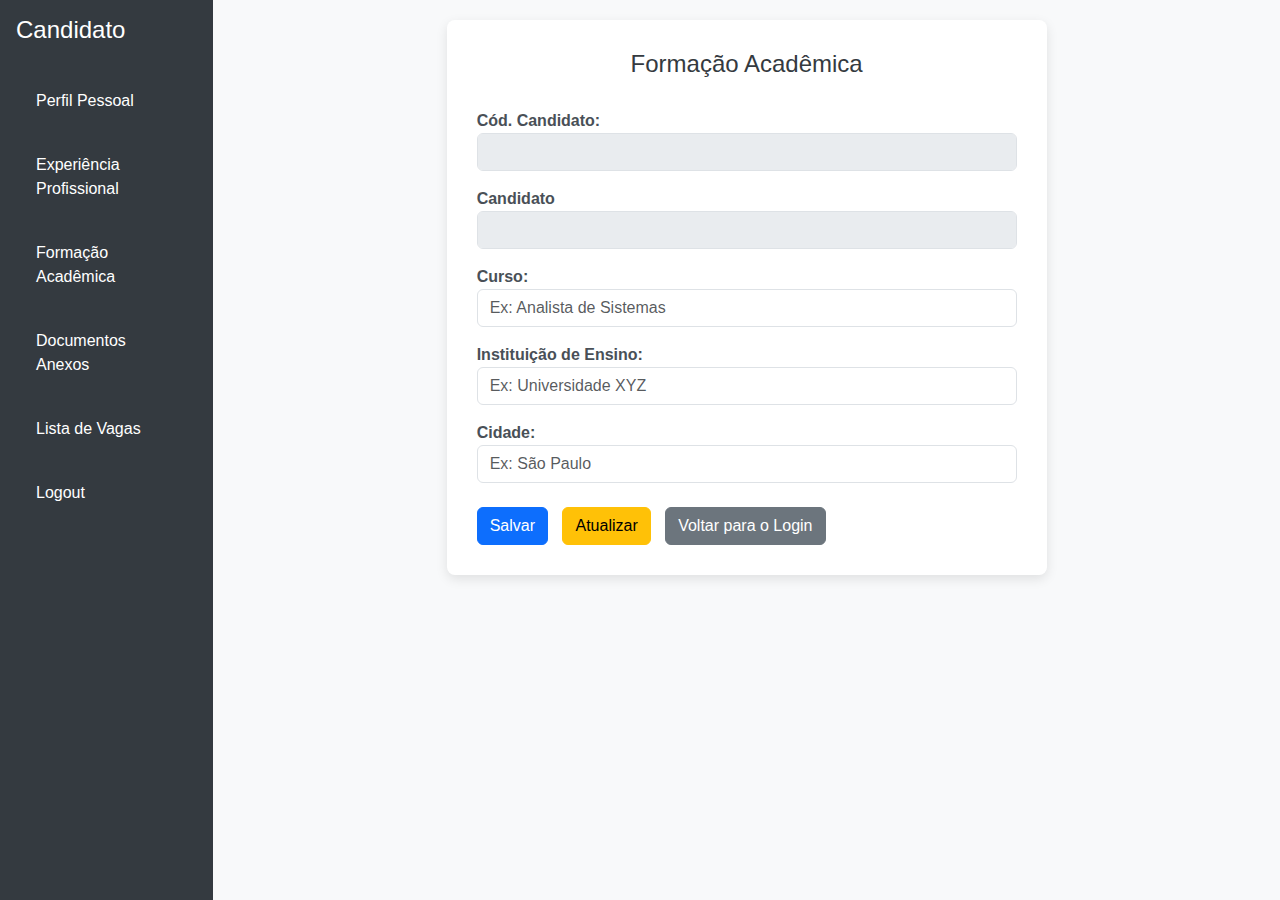
<file: findJobFrontEnd/TelaFormacaoAcademica.html>
<!DOCTYPE html>
<html lang="pt-br">
<head>
    <meta charset="UTF-8">
    <meta name="viewport" content="width=device-width, initial-scale=1.0">
    <title>Formação Acadêmica</title>
    <link href="https://cdn.jsdelivr.net/npm/bootstrap@5.3.3/dist/css/bootstrap.min.css" rel="stylesheet">
    <link rel="stylesheet" href="css/principal.css">
</head>
<body>
    <div class="container-fluid">
        <div class="row">
      
          <div class="d-md-none">
            <button class="btn btn-dark my-2" type="button" data-bs-toggle="offcanvas" data-bs-target="#offcanvasSidebar">
              ☰
            </button>
          </div>
      
          <div class="offcanvas offcanvas-start d-md-none bg-dark text-white" tabindex="-1" id="offcanvasSidebar">
            <div class="offcanvas-header">
              <h5 class="offcanvas-title">Candidato</h5>
              <button type="button" class="btn-close text-reset" data-bs-dismiss="offcanvas"></button>
            </div>
            <div class="offcanvas-body">
              <a class="nav-link text-white" href="#" onclick="mostrarConteudo('perfil')">Perfil Pessoal</a>
              <a class="nav-link text-white" href="#" onclick="mostrarConteudo('experiencia')">Experiência Profissional</a>
              <a class="nav-link text-white" href="TelaFormacaoAcademica.html" onclick="mostrarConteudo('formacao')">Formação Acadêmica</a>
              <a class="nav-link text-white" href="#" onclick="mostrarConteudo('documentos')">Documentos Anexos</a>
              <a class="nav-link text-white" href="#" onclick="mostrarConteudo('vagas')">Lista de Vagas</a>
              <a class="nav-link text-white btn-logout" href="#">Logout</a>
            </div>
          </div>
      
          <nav class="col-md-3 col-lg-2 d-none d-md-block sidebar p-3">
            <h4 class="text-white mb-4">Candidato</h4>
            <div class="nav flex-column">
              <a class="nav-link" href="#" onclick="mostrarConteudo('perfil')">Perfil Pessoal</a>
              <a class="nav-link" href="#" onclick="mostrarConteudo('experiencia')">Experiência Profissional</a>
              <a class="nav-link" href="TelaFormacaoAcademica.html" onclick="mostrarConteudo('formacao')">Formação Acadêmica</a>
              <a class="nav-link" href="#" onclick="mostrarConteudo('documentos')">Documentos Anexos</a>
              <a class="nav-link" href="#" onclick="mostrarConteudo('vagas')">Lista de Vagas</a>
              <a class="nav-link text-white btn-logout" href="#">Logout</a>
            </div>
          </nav>
      
          <main role="main" class="col-md-9 ml-sm-auto col-lg-10 px-4">
            <div class="form-container">
              <h1 class="h2">Formação Acadêmica</h1>
              <form>
                <div class="form-group mb-3">
                  <label for="idCandidato">Cód. Candidato:</label>
                  <input type="text" class="form-control" id="idCandidato" disabled>
                </div>
                <div class="form-group mb-3">
                  <label for="candidato">Candidato</label>
                  <input type="text" class="form-control" id="candidato" disabled>
                </div>
                <div class="form-group mb-3">
                  <label for="curso">Curso:</label>
                  <input type="text" class="form-control" id="curso" placeholder="Ex: Analista de Sistemas" required>
                </div>
      
                <div class="form-group mb-3">
                  <label for="instituicao">Instituição de Ensino:</label>
                  <input type="text" class="form-control" id="instituicao" placeholder="Ex: Universidade XYZ" required>
                </div>
      
                <div class="form-group mb-4">
                  <label for="cidade">Cidade:</label>
                  <input type="text" class="form-control" id="cidade" placeholder="Ex: São Paulo" required>
                </div>
      
                <div class="form-group">
                  <button type="submit" class="btn btn-primary">Salvar</button>
                  <button type="button" class="btn btn-warning">Atualizar</button>
                  <button type="button" class="btn btn-secondary" onclick="voltarLogin()">Voltar para o Login</button>
                </div>
              </form>
            </div>
          </main>
        </div>
      </div>
      <!--<script src="js/script.js"></script>-->
      <script src="js/cadastroFormacao.js"></script>
      <script src="js/main.js"></script>
      <script src="https://cdn.jsdelivr.net/npm/bootstrap@5.3.3/dist/js/bootstrap.bundle.min.js"></script>
</body>
</html>
</file>
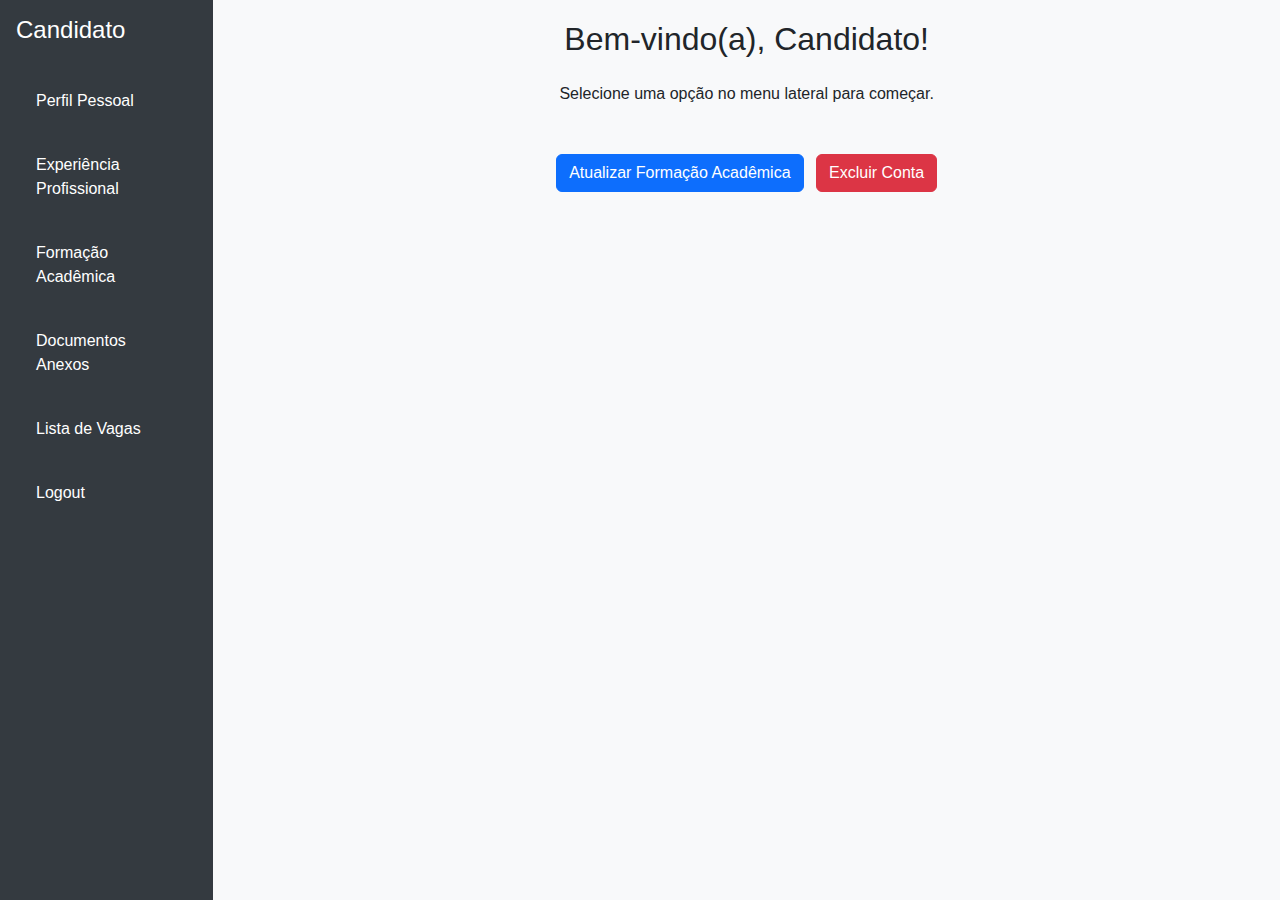
<file: findJobFrontEnd/telaPrincipalCandidato.html>
<!DOCTYPE html>
<html lang="pt-br">
<head>
    <meta charset="UTF-8">
    <meta name="viewport" content="width=device-width, initial-scale=1.0">
    <title>Tela Principal - Candidato</title>
    <link href="https://cdn.jsdelivr.net/npm/bootstrap@5.3.3/dist/css/bootstrap.min.css" rel="stylesheet">
    <link rel="stylesheet" href="css/principal.css">
</head>
<body>
    <div class="container-fluid">
        <div class="row">
    
          <div class="d-md-none">
            <button class="btn btn-dark my-2" type="button" data-bs-toggle="offcanvas" data-bs-target="#offcanvasSidebar">
              ☰
            </button>
          </div>
    
          <div class="offcanvas offcanvas-start d-md-none bg-dark text-white" tabindex="-1" id="offcanvasSidebar">
            <div class="offcanvas-header">
              <h5 class="offcanvas-title">Candidato</h5>
              <button type="button" class="btn-close text-reset" data-bs-dismiss="offcanvas"></button>
            </div>
            <div class="offcanvas-body">
              <a class="nav-link text-white" href="#" onclick="mostrarConteudo('perfil')">Perfil Pessoal</a>
              <a class="nav-link text-white" href="#" onclick="mostrarConteudo('experiencia')">Experiência Profissional</a>
              <a class="nav-link text-white" href="TelaFormacaoAcademica.html" onclick="mostrarConteudo('formacao')">Formação Acadêmica</a>
              <a class="nav-link text-white" href="#" onclick="mostrarConteudo('documentos')">Documentos Anexos</a>
              <a class="nav-link text-white" href="#" onclick="mostrarConteudo('vagas')">Lista de Vagas</a>
              <a class="nav-link text-white btn-logout" href="#">Logout</a>
            </div>
          </div>
    
          <nav class="col-md-3 col-lg-2 d-none d-md-block sidebar p-3">
            <h4 class="text-white mb-4">Candidato</h4>
            <div class="nav flex-column">
              <a class="nav-link" href="#" onclick="mostrarConteudo('perfil')">Perfil Pessoal</a>
              <a class="nav-link" href="#" onclick="mostrarConteudo('experiencia')">Experiência Profissional</a>
              <a class="nav-link" href="TelaFormacaoAcademica.html" onclick="mostrarConteudo('formacao')">Formação Acadêmica</a>
              <a class="nav-link" href="#" onclick="mostrarConteudo('documentos')">Documentos Anexos</a>
              <a class="nav-link" href="#" onclick="mostrarConteudo('vagas')">Lista de Vagas</a>
              <a class="nav-link text-white btn-logout"  href="#">Logout</a>
            </div>
          </nav>
    
          <main class="col-md-9 col-lg-10">
            <h2>Bem-vindo(a), Candidato!</h2>
            <div id="conteudo" class="mt-4">
              <p>Selecione uma opção no menu lateral para começar.</p>
            </div>
            <div class="mt-5">
              <button class="btn btn-primary me-2" onclick="atualizarFormacao()">Atualizar Formação Acadêmica</button>
              <button class="btn btn-danger" onclick="excluirConta()">Excluir Conta</button>
            </div>
          </main>
    
        </div>
      </div>
      <!--<script src="js/script.js"></script>-->
      
    <script src="https://cdn.jsdelivr.net/npm/bootstrap@5.3.2/dist/js/bootstrap.bundle.min.js"></script>    
    <script src="js/main.js"></script>
</body>
</html>
</file>
<file: css/style.css>
body {
    font-family: Arial, sans-serif;
    background-color: #ABADB2;
    display: flex;
    justify-content: center;
    align-items: center;
    height: 100vh;
    margin: 0;
  }
  
  .container-Geral {
    background-color: #295290;
    padding: 40px;
    border-radius: 8px;
    width: 400px;
  }

  h1 {
    text-align: center;
    margin-bottom: 20px;
    color: #fff;
  }
  
  label {
    display: block;
    color: #fff;
  }

  input[type="text"], input[type="email"],
  input[type="password"],
  textarea {
    width: 100%;
    padding: 7px;
    margin-bottom: 15px;
    border: 1px solid #cbd5e0;
    border-radius: 6px;
    background-color: #f7fafc;
    color: #2d3748;
    font-size: 1rem;
  }
  
  .botoes {
    display: flex;
    justify-content: space-between;
    margin-top: 20px;
    
  }
  
  button {
    padding: 15px 12px;
    cursor: pointer;
    border-radius: 8px;
    color: #fff;
    width: 150px;
    font-weight: bold;
    transition: 0.5s;
  }

  .criarConta{
    background-color: #43a047; 
  }

  .criarConta:hover{
    background-color: #2e7d32; 
    
  }

  .entrar{
    background-color: #f57c00;
  }

  .entrar:hover{
    background-color: #e65100; 
  }

  .btnCadastrar{
    background-color: #0066CC; 
  }

  .btnCadastrar:hover {
    background-color: #004C99;
  }

  .btnVoltar {
    background-color: #999999; 
  }

  .btnVoltar:hover {
    background-color: #666666;
  }

  .corEmpresaCandidato{
    background-color:  #4A6D7C;
  }
</file>
<file: findJobFrontEnd/css/style.css>
body {
    font-family: Arial, sans-serif;
    background-color: #ABADB2;
    display: flex;
    justify-content: center;
    align-items: center;
    height: 100vh;
    margin: 0;
  }
  
  .container-Geral {
    background-color: #295290;
    padding: 40px;
    border-radius: 8px;
    width: 400px;
  }

  h1 {
    text-align: center;
    margin-bottom: 20px;
    color: #fff;
  }
  
  label {
    display: block;
    color: #fff;
  }

  input[type="text"], input[type="email"],
  input[type="password"],
  textarea {
    width: 100%;
    padding: 7px;
    margin-bottom: 15px;
    border: 1px solid #cbd5e0;
    border-radius: 6px;
    background-color: #f7fafc;
    color: #2d3748;
    font-size: 1rem;
  }
  
  .botoes {
    display: flex;
    justify-content: space-between;
    margin-top: 20px;
    
  }
  
  button {
    padding: 15px 12px;
    cursor: pointer;
    border-radius: 8px;
    color: #fff;
    width: 150px;
    font-weight: bold;
    transition: 0.5s;
  }

  .criarConta{
    background-color: #43a047; 
  }

  .criarConta:hover{
    background-color: #2e7d32; 
    
  }

  .entrar{
    background-color: #f57c00;
  }

  .entrar:hover{
    background-color: #e65100; 
  }

  .btnCadastrar{
    background-color: #0066CC; 
  }

  .btnCadastrar:hover {
    background-color: #004C99;
  }

  .btnVoltar {
    background-color: #999999; 
  }

  .btnVoltar:hover {
    background-color: #666666;
  }

  .corEmpresaCandidato{
    background-color:  #4A6D7C;
  }
</file>
<file: css/principal.css>
body {
    min-height: 100vh;
    overflow-x: hidden;
    margin: 0;
    font-family: Arial, sans-serif;
    background-color: #f8f9fa;
}

.sidebar {
    height: 100vh;
    background-color: #343a40;
}

.sidebar .nav-link {
    color: white;
    padding: 20px;
    font-size: 16px;
    text-align: left;
}

.sidebar .nav-link.active,
.sidebar .nav-link:hover {
    background-color: #495057;
    color: #fff;
}

main {
    padding: 20px;
    text-align: center;
}


/* Formação Acadêmica */
.form-container {
    background-color: #ffffff;
    padding: 30px;
    border-radius: 8px;
    box-shadow: 0 4px 12px rgba(0, 0, 0, 0.1);
    max-width: 600px;
    margin: 0 auto;
    text-align: left;
}

.form-container h1 {
    font-size: 24px;
    color: #343a40;
    margin-bottom: 30px;
    text-align: center;
}

.form-container .form-group label {
    font-weight: bold;
    color: #495057;
}

.form-container .btn {
    margin-right: 10px;
}



@media (max-width: 768px) {

    .form-container {
        padding: 20px;
    }
    .btn-dark {
        width: 100%;
        margin-top: 10px;
    }

    main {
        padding-top: 80px;
        padding-left: 10px;
        padding-right: 10px;
    }

    .sidebar {
        display: none;
    }

    .nav-link {
        padding: 12px;
        font-size: 15px;
    }

    .nav-link:hover {
        background-color: #495057;
        color: #fff;
    }

    .offcanvas-body {
        padding: 12px;
    }

    .btn {
        font-size: 16px;
        margin-bottom: 10px;
    }
}
</file>
<file: findJobFrontEnd/css/principal.css>
body {
    min-height: 100vh;
    overflow-x: hidden;
    margin: 0;
    font-family: Arial, sans-serif;
    background-color: #f8f9fa;
}

.sidebar {
    height: 100vh;
    background-color: #343a40;
}

.sidebar .nav-link {
    color: white;
    padding: 20px;
    font-size: 16px;
    text-align: left;
}

.sidebar .nav-link.active,
.sidebar .nav-link:hover {
    background-color: #495057;
    color: #fff;
}

main {
    padding: 20px;
    text-align: center;
}


/* Formação Acadêmica */
.form-container {
    background-color: #ffffff;
    padding: 30px;
    border-radius: 8px;
    box-shadow: 0 4px 12px rgba(0, 0, 0, 0.1);
    max-width: 600px;
    margin: 0 auto;
    text-align: left;
}

.form-container h1 {
    font-size: 24px;
    color: #343a40;
    margin-bottom: 30px;
    text-align: center;
}

.form-container .form-group label {
    font-weight: bold;
    color: #495057;
}

.form-container .btn {
    margin-right: 10px;
}



@media (max-width: 768px) {

    .form-container {
        padding: 20px;
    }
    .btn-dark {
        width: 100%;
        margin-top: 10px;
    }

    main {
        padding-top: 80px;
        padding-left: 10px;
        padding-right: 10px;
    }

    .sidebar {
        display: none;
    }

    .nav-link {
        padding: 12px;
        font-size: 15px;
    }

    .nav-link:hover {
        background-color: #495057;
        color: #fff;
    }

    .offcanvas-body {
        padding: 12px;
    }

    .btn {
        font-size: 16px;
        margin-bottom: 10px;
    }
}
</file>
